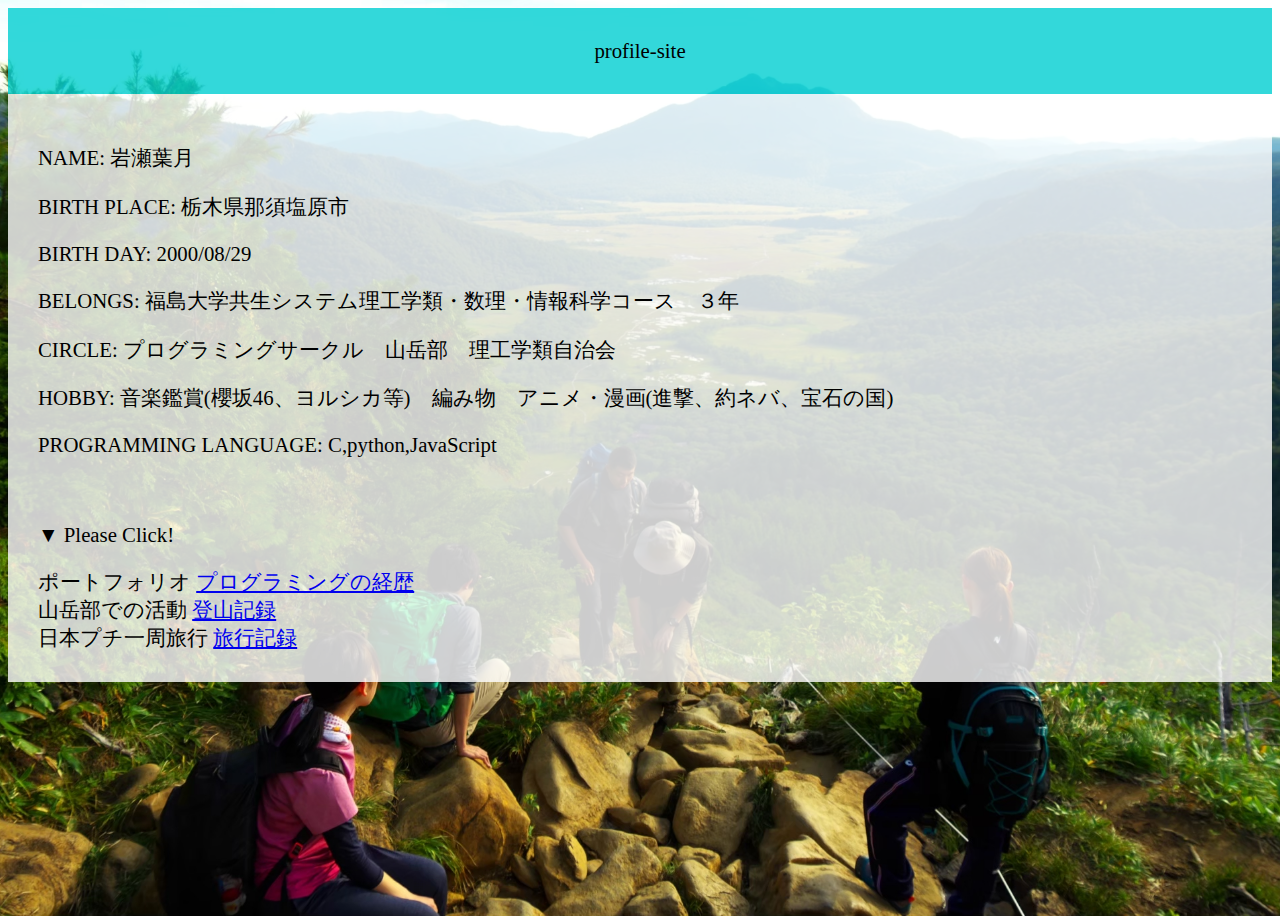
<file: index.html>
<!DOCTYPE html>

<html lang="ja">
    <head>
        <link rel="stylesheet" href="https://cdn.jsdelivr.net/npm/bootstrap@4.5.3/dist/css/bootstrap.min.css" integrity="sha384-TX8t27EcRE3e/ihU7zmQxVncDAy5uIKz4rEkgIXeMed4M0jlfIDPvg6uqKI2xXr2" crossorigin="anonymous">
        <script src="https://code.jquery.com/jquery-3.5.1.slim.min.js" integrity="sha384-DfXdz2htPH0lsSSs5nCTpuj/zy4C+OGpamoFVy38MVBnE+IbbVYUew+OrCXaRkfj" crossorigin="anonymous"></script>
<script src="https://cdn.jsdelivr.net/npm/bootstrap@4.5.3/dist/js/bootstrap.bundle.min.js" integrity="sha384-ho+j7jyWK8fNQe+A12Hb8AhRq26LrZ/JpcUGGOn+Y7RsweNrtN/tE3MoK7ZeZDyx" crossorigin="anonymous"></script>
        <link href="styles.css" rel="stylesheet">
        <title>My Webpage</title>
    </head>
    <body class="body">
        <div class="header">
            <p>profile-site</p>
        </div>
    <div class="main">
        <div class="container-fluid">
        <div class="row">
        <div class="col-lg-2" style="background-color:;"></div>
        <div class="col-lg-8">
            <div class="try">
            <div class="naibu">
            </div>
            <p>NAME: 岩瀬葉月</p>
            <p>BIRTH PLACE: 栃木県那須塩原市</p>
            <p>BIRTH DAY: 2000/08/29</p>
            <p>BELONGS: 福島大学共生システム理工学類・数理・情報科学コース　３年</p>
            <p>CIRCLE: プログラミングサークル　山岳部　理工学類自治会</p>
            <p>HOBBY: 音楽鑑賞(櫻坂46、ヨルシカ等)　編み物　アニメ・漫画(進撃、約ネバ、宝石の国)</p>
            <p>PROGRAMMING LANGUAGE: C,python,JavaScript</p>    
            </br>
            <p>▼ Please Click!</p>
            <div class="alert alert-danger" role="alert">
              ポートフォリオ <a href="first.html" class="alert-link">プログラミングの経歴</a>
            </div>
            <div class="alert alert-warning" role="alert">
              山岳部での活動 <a href="second.html" class="alert-link">登山記録</a> 
            </div>
            <div class="alert alert-info" role="alert">
              日本プチ一周旅行 <a href="third.html" class="alert-link">旅行記録</a> 
            </div>
            </div>
        </div>
        <div class="col-lg-2" style="background-color:;"></div>
        </div>
        </div>
    </div>
    </body>
</html>
</file>
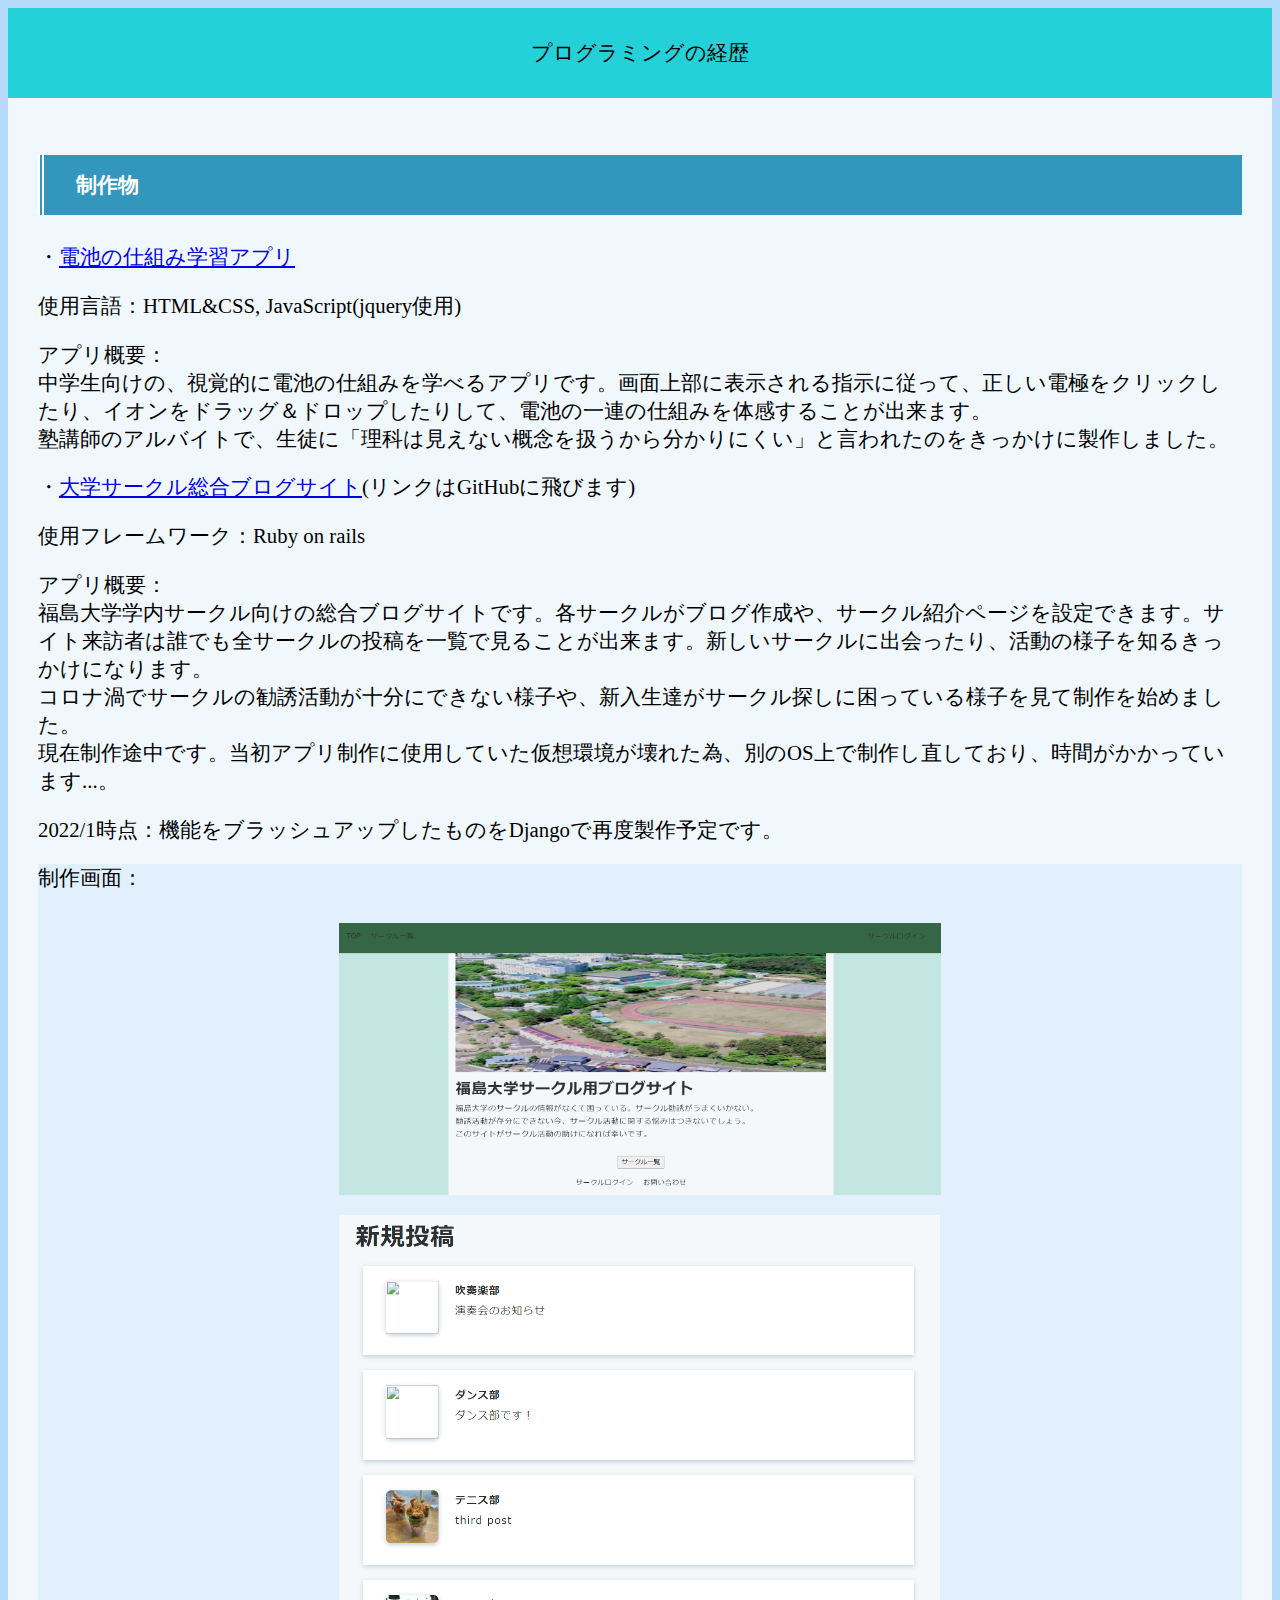
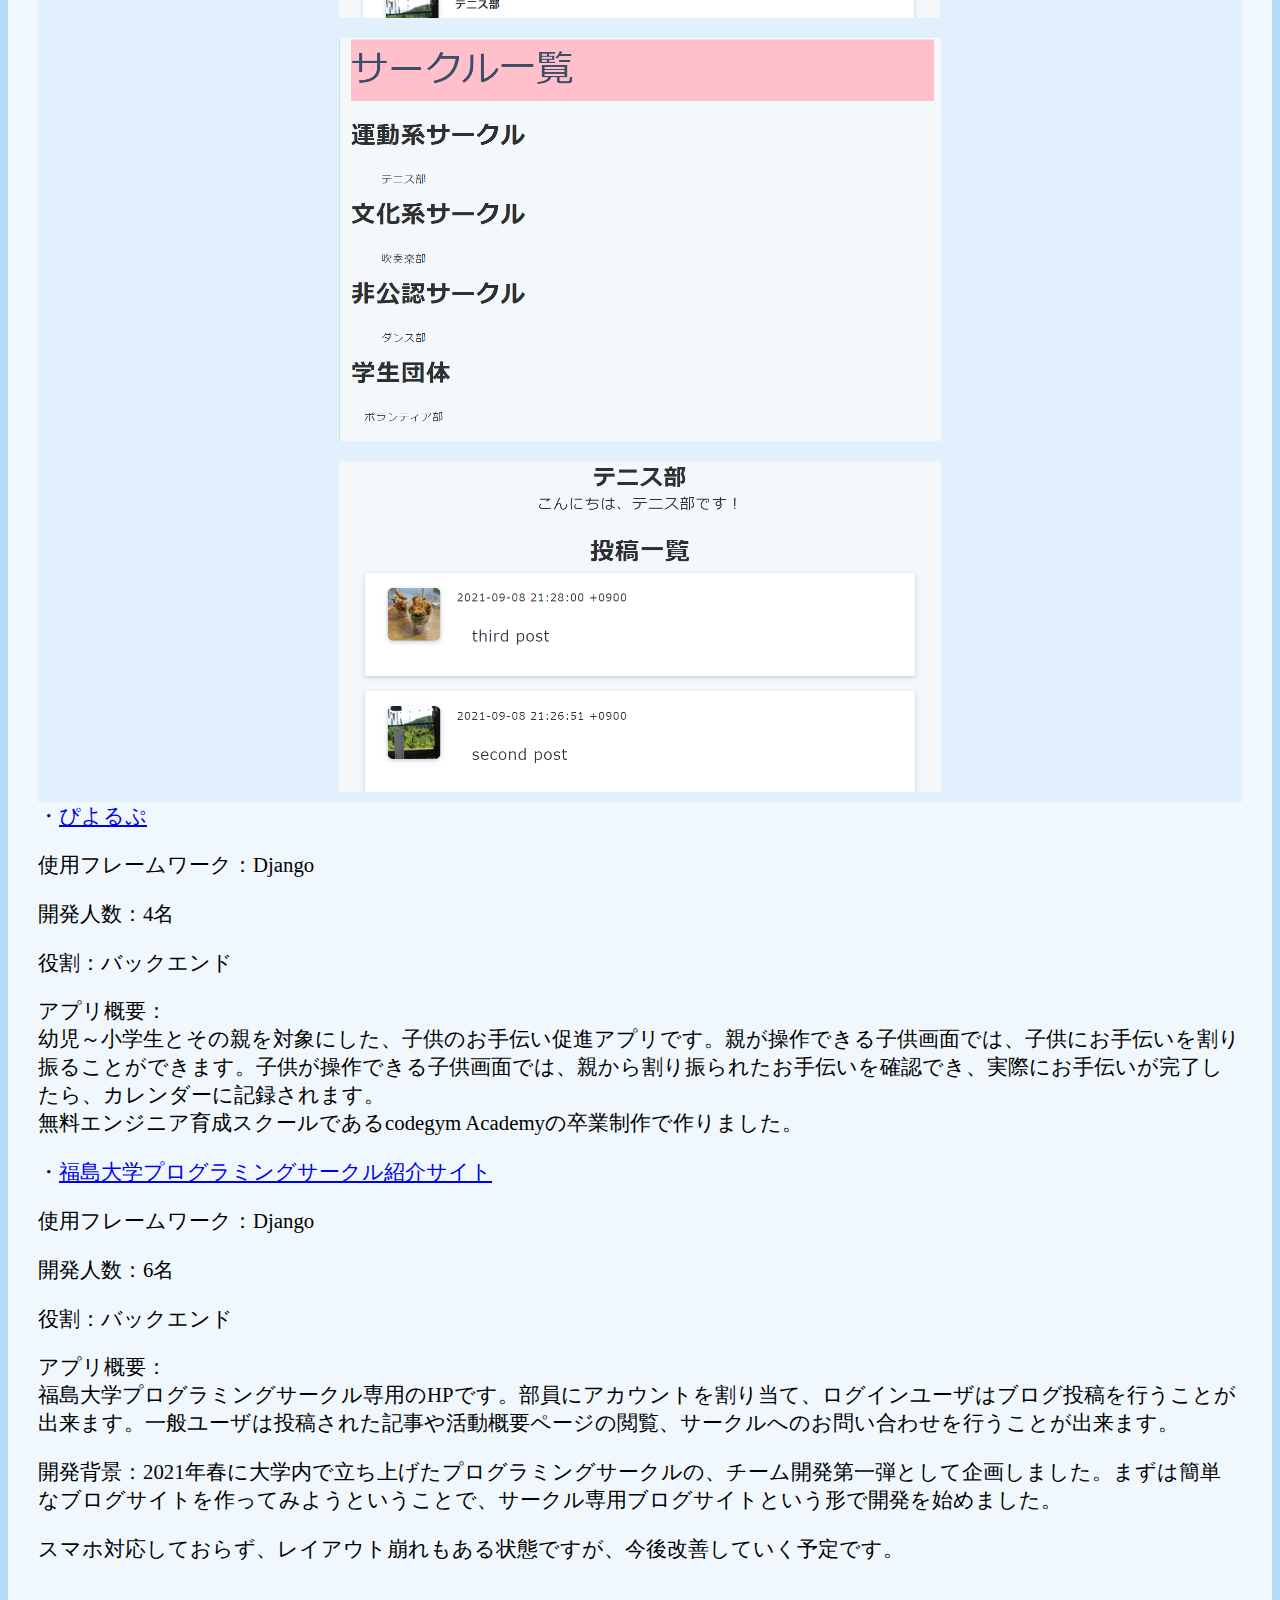
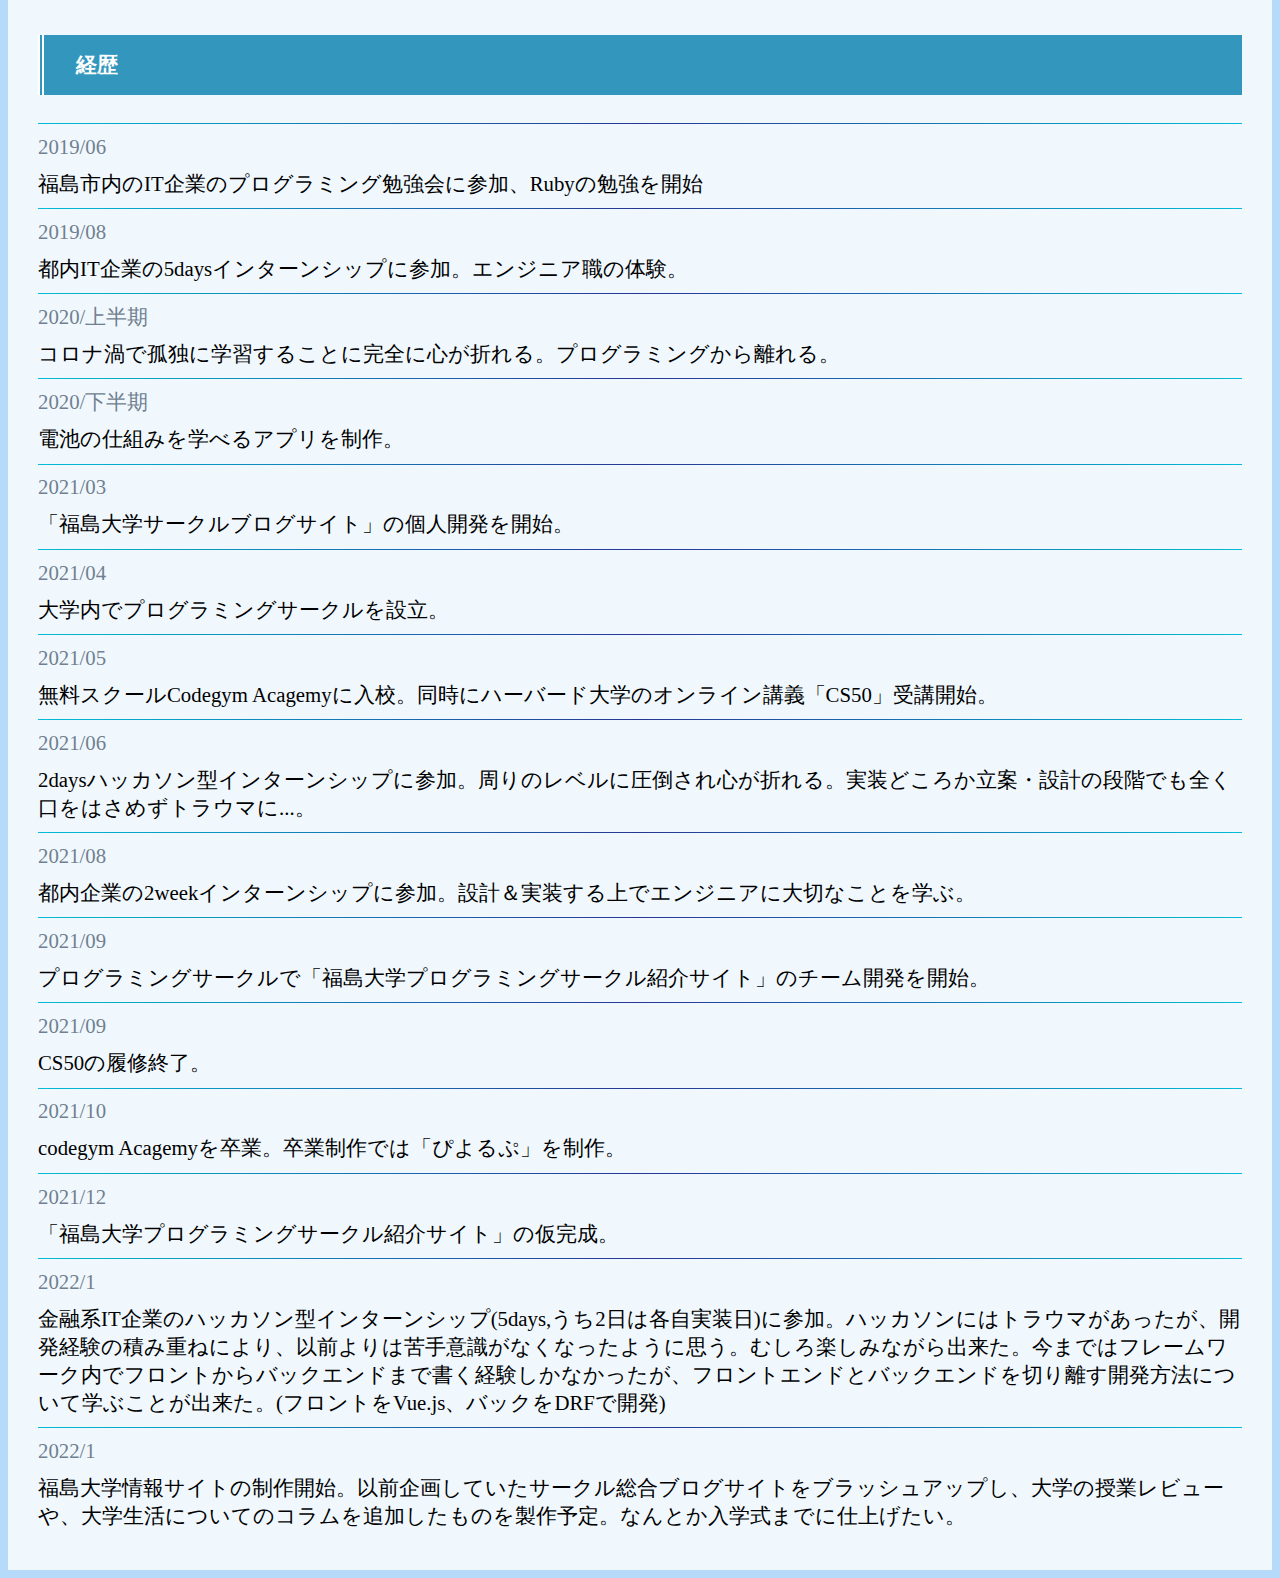
<file: first.html>
<!DOCTYPE html>

<html lang="ja">
    <head>
        <link rel="stylesheet" href="https://cdn.jsdelivr.net/npm/bootstrap@4.5.3/dist/css/bootstrap.min.css" integrity="sha384-TX8t27EcRE3e/ihU7zmQxVncDAy5uIKz4rEkgIXeMed4M0jlfIDPvg6uqKI2xXr2" crossorigin="anonymous">
        <script src="https://code.jquery.com/jquery-3.5.1.slim.min.js" integrity="sha384-DfXdz2htPH0lsSSs5nCTpuj/zy4C+OGpamoFVy38MVBnE+IbbVYUew+OrCXaRkfj" crossorigin="anonymous"></script>
<script src="https://cdn.jsdelivr.net/npm/bootstrap@4.5.3/dist/js/bootstrap.bundle.min.js" integrity="sha384-ho+j7jyWK8fNQe+A12Hb8AhRq26LrZ/JpcUGGOn+Y7RsweNrtN/tE3MoK7ZeZDyx" crossorigin="anonymous"></script>
        <link href="styles.css" rel="stylesheet">
        <title>My Webpage</title>
    </head>
    <body class="body2">
        <div class="header">
            <p>プログラミングの経歴</p>
        </div>
    <div class="main">
        <div class="container-fluid">
        <div class="row">
        <div class="col-lg-2" style="background-color:;"></div>
        <div class="col-lg-8">
            <div class="try">
            <div class="naibu">
                <div>
                    <h4 class="midashi">制作物</h4>
                    ・<a href="ion.html">電池の仕組み学習アプリ</a>
                    <p>使用言語：HTML&CSS, JavaScript(jquery使用)</p>
                    <p>アプリ概要：</br>中学生向けの、視覚的に電池の仕組みを学べるアプリです。画面上部に表示される指示に従って、正しい電極をクリックしたり、イオンをドラッグ＆ドロップしたりして、電池の一連の仕組みを体感することが出来ます。</br>塾講師のアルバイトで、生徒に「理科は見えない概念を扱うから分かりにくい」と言われたのをきっかけに製作しました。</p>
            
                    ・<a href="https://github.com/omochi8h/railsapp">大学サークル総合ブログサイト</a>(リンクはGitHubに飛びます)
                    <p>使用フレームワーク：Ruby on rails</p>
            <p>アプリ概要：</br>福島大学学内サークル向けの総合ブログサイトです。各サークルがブログ作成や、サークル紹介ページを設定できます。サイト来訪者は誰でも全サークルの投稿を一覧で見ることが出来ます。新しいサークルに出会ったり、活動の様子を知るきっかけになります。</br>コロナ渦でサークルの勧誘活動が十分にできない様子や、新入生達がサークル探しに困っている様子を見て制作を始めました。</br>現在制作途中です。当初アプリ制作に使用していた仮想環境が壊れた為、別のOS上で制作し直しており、時間がかかっています...。</p>  
            <p>2022/1時点：機能をブラッシュアップしたものをDjangoで再度製作予定です。</p>
        
                    <div class="imagebox">
                        <p>制作画面：</p>
                        <div class="img2"><image src="images/railsapp/top.png"></div>
                        <div class="img2"><image src="images/railsapp/history.png"></div> 
                        <div class="img2"><image src="images/railsapp/list.png"></div>
                        <div class="img2"><image src="images/railsapp/detail.png"></div>   
                    </div>
                            
                    ・<a href="https://piyolp.herokuapp.com/signup/">ぴよるぷ</a>
                    <p>使用フレームワーク：Django</p>
                    <p>開発人数：4名</p>
                    <p>役割：バックエンド</p>
                    <p>アプリ概要：</br>幼児～小学生とその親を対象にした、子供のお手伝い促進アプリです。親が操作できる子供画面では、子供にお手伝いを割り振ることができます。子供が操作できる子供画面では、親から割り振られたお手伝いを確認でき、実際にお手伝いが完了したら、カレンダーに記録されます。</br>無料エンジニア育成スクールであるcodegym Academyの卒業制作で作りました。</p>
                        
                    ・<a href="https://fukushimaprog.pythonanywhere.com/">福島大学プログラミングサークル紹介サイト</a>
                    <p>使用フレームワーク：Django</p>
                    <p>開発人数：6名</p>
                    <p>役割：バックエンド</p>
                    <p>アプリ概要：</br>福島大学プログラミングサークル専用のHPです。部員にアカウントを割り当て、ログインユーザはブログ投稿を行うことが出来ます。一般ユーザは投稿された記事や活動概要ページの閲覧、サークルへのお問い合わせを行うことが出来ます。</p>  
                    <p>開発背景：2021年春に大学内で立ち上げたプログラミングサークルの、チーム開発第一弾として企画しました。まずは簡単なブログサイトを作ってみようということで、サークル専用ブログサイトという形で開発を始めました。</p>
                    <p>スマホ対応しておらず、レイアウト崩れもある状態ですが、今後改善していく予定です。</p>
                            
                </div>
                </br>
                <h4 class="midashi">経歴</h4>
                <div class="info">
                    <hr class="cp_hr05" />
                    <p class="days">2019/06</p>
                    <p class="info-content" style="margin-bottom:0.5em;">福島市内のIT企業のプログラミング勉強会に参加、Rubyの勉強を開始</p>
                </div>
                <div class="info">
                    <hr class="cp_hr05" />
                    <p class="days">2019/08</p>
                    <p class="info-content" style="margin-bottom:0.5em;">都内IT企業の5daysインターンシップに参加。エンジニア職の体験。</p>
                </div>
                <div class="info">
                    <hr class="cp_hr05" />
                    <p class="days">2020/上半期</p>
                    <p class="info-content" style="margin-bottom:0.5em;">コロナ渦で孤独に学習することに完全に心が折れる。プログラミングから離れる。</p>
                </div>
                <div class="info">
                    <hr class="cp_hr05" />
                    <p class="days">2020/下半期</p>
                    <p class="info-content" style="margin-bottom:0.5em;">電池の仕組みを学べるアプリを制作。</p>
                </div>
                <div class="info">
                    <hr class="cp_hr05" />
                    <p class="days">2021/03</p>
                    <p class="info-content" style="margin-bottom:0.5em;">「福島大学サークルブログサイト」の個人開発を開始。</p>
                </div>
                <div class="info">
                    <hr class="cp_hr05" />
                    <p class="days">2021/04</p>
                    <p class="info-content" style="margin-bottom:0.5em;">大学内でプログラミングサークルを設立。</p>
                </div>
                <div class="info">
                    <hr class="cp_hr05" />
                    <p class="days">2021/05</p>
                    <p class="info-content" style="margin-bottom:0.5em;">無料スクールCodegym Acagemyに入校。同時にハーバード大学のオンライン講義「CS50」受講開始。</p>
                </div>
                <div class="info">
                    <hr class="cp_hr05" />
                    <p class="days">2021/06</p>
                    <p class="info-content" style="margin-bottom:0.5em;">2daysハッカソン型インターンシップに参加。周りのレベルに圧倒され心が折れる。実装どころか立案・設計の段階でも全く口をはさめずトラウマに...。</p>
                </div>
                <div class="info">
                    <hr class="cp_hr05" />
                    <p class="days">2021/08</p>
                    <p class="info-content" style="margin-bottom:0.5em;">都内企業の2weekインターンシップに参加。設計＆実装する上でエンジニアに大切なことを学ぶ。</p>
                </div>
                <div class="info">
                    <hr class="cp_hr05" />
                    <p class="days">2021/09</p>
                    <p class="info-content" style="margin-bottom:0.5em;">プログラミングサークルで「福島大学プログラミングサークル紹介サイト」のチーム開発を開始。</p>
                </div>
                <div class="info">
                    <hr class="cp_hr05" />
                    <p class="days">2021/09</p>
                    <p class="info-content" style="margin-bottom:0.5em;">CS50の履修終了。</p>
                </div>
                <div class="info">
                    <hr class="cp_hr05" />
                    <p class="days">2021/10</p>
                    <p class="info-content" style="margin-bottom:0.5em;">codegym Acagemyを卒業。卒業制作では「ぴよるぷ」を制作。</p>
                </div>
                <div class="info">
                    <hr class="cp_hr05" />
                    <p class="days">2021/12</p>
                    <p class="info-content" style="margin-bottom:0.5em;">「福島大学プログラミングサークル紹介サイト」の仮完成。</p>
                </div>
                <div class="info">
                    <hr class="cp_hr05" />
                    <p class="days">2022/1</p>
                    <p class="info-content" style="margin-bottom:0.5em;">金融系IT企業のハッカソン型インターンシップ(5days,うち2日は各自実装日)に参加。ハッカソンにはトラウマがあったが、開発経験の積み重ねにより、以前よりは苦手意識がなくなったように思う。むしろ楽しみながら出来た。今まではフレームワーク内でフロントからバックエンドまで書く経験しかなかったが、フロントエンドとバックエンドを切り離す開発方法について学ぶことが出来た。(フロントをVue.js、バックをDRFで開発)</p>
                </div>
                <div class="info">
                    <hr class="cp_hr05" />
                    <p class="days">2022/1</p>
                    <p class="info-content" style="margin-bottom:0.5em;">福島大学情報サイトの制作開始。以前企画していたサークル総合ブログサイトをブラッシュアップし、大学の授業レビューや、大学生活についてのコラムを追加したものを製作予定。なんとか入学式までに仕上げたい。</p>
                </div>

            </div>
            </div>
        </div>
        <div class="col-lg-2" style="background-color:;"></div>
        </div>
        </div>
    </div>
    </body>
</html>
</file>
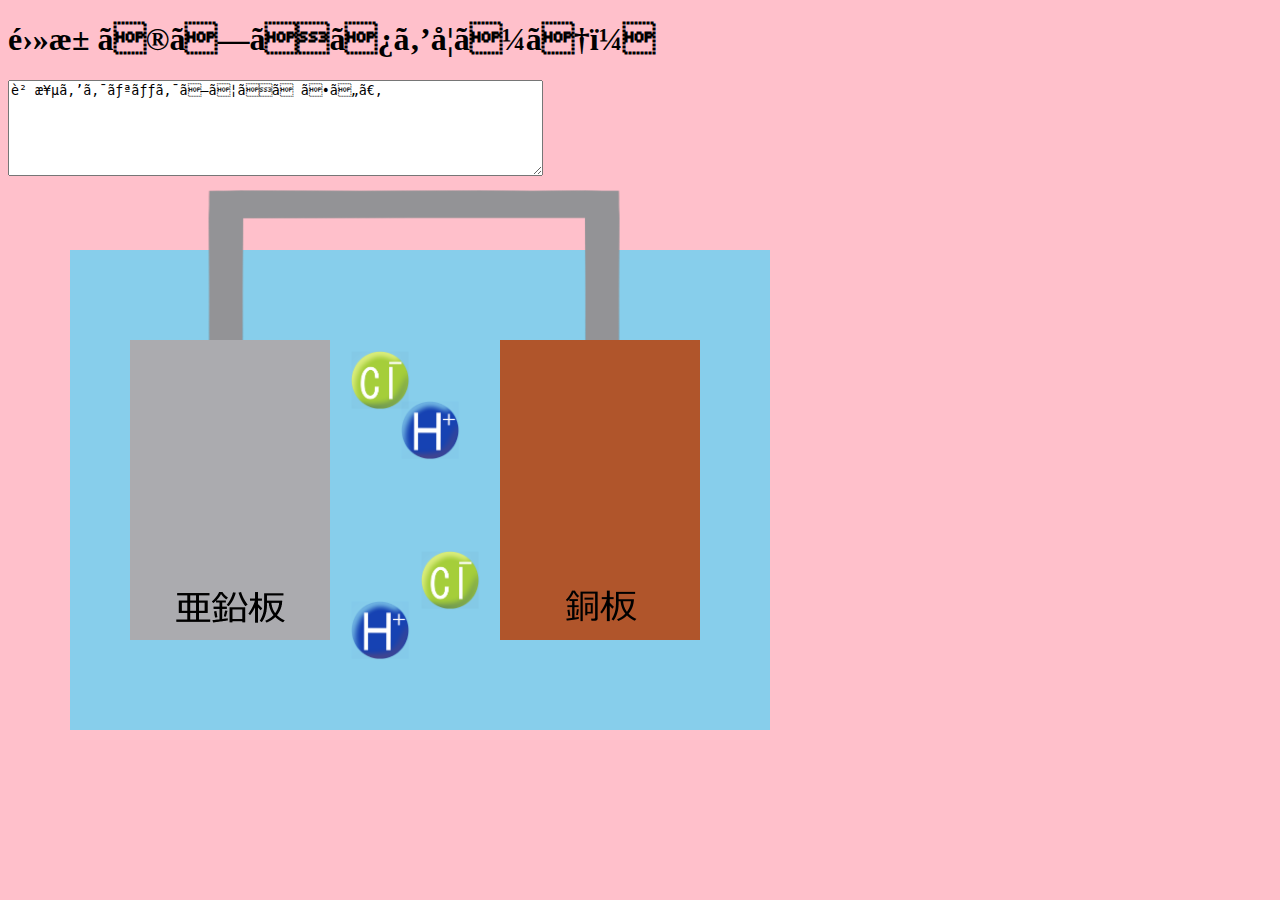
<file: ion.html>
<!DOCTYPE HTML>
<html>
    <head>
        <mata charset=utf-8 />
        <title>電池のしくみ</title>

		<link href="css/jquery-ui.css" rel="stylesheet">
		<script type="text/javascript" language="javascript" src="js/jquery.min.js"></script>
		<script type="text/javascript" language="javascript" src="js/jquery-ui.min.js"></script>
		<script type="text/javascript" language="javascript" src="js/jQueryRotate.min.js"></script>
        <script type="text/javascript" language="javascript" src="js/anime.min.js"></script>
        <script type="text/javascript" language="javascript" src="js/anime.js"></script>
        <script type="text/javascript" language="javascript" src="js/anime.es.js"></script>

        <style type="text/css">
            body{background-color: pink}

            h1.title1{position:absolute; top:10px;}

            div.soln {position:absolute; background-color: skyblue; margin: 50px; width: 700px; height: 480px; left: 20px; top:200px; z-index: 1;}

            #change{position:absolute; left:560px; top:95px; display:none}

            #Cuelec {position:absolute; background-color: salmon; margin: 100px; width: 200px; height: 300px; left: 400px; top:240px; z-index: 3;}

            #Znelec{position:absolute;  margin: 100px; width: 200px; height: 300px; left: 30px; top:240px; z-index: 3; }
            #Zn2{position:absolute;  margin: 100px; width: 200px; height: 300px; left: 30px; top:240px; z-index: 3; display: none;}
            #dousen{ width: 770px;  height: 400px;  position: absolute;  top: 140px;  left:120px; z-index:2
            }

            #ClIon1{ width: 60px;  height: 60px;  position: absolute;  top: 350px;  left:350px; z-index:4;}
            #ClIon2{ width: 60px;  height: 60px;  position: absolute;  top: 550px;  left:420px; z-index:4;}

            #electron1{ width: 60px;  height: 60px;  position: absolute;  top: 400px;  left:150px; z-index:4; display: none; }

            #electron2{ width: 60px;  height: 60px;  position: absolute;  top: 400px;  left:250px; z-index:4; display: none;}


            #ZnIon  { width: 80px;  height: 80px;  position: absolute;  top: 460px;  left:330px; z-index:4; display: none;}

            #HIon1  { width: 60px;  height: 60px;  position: absolute;  top: 400px;  left:400px; z-index:4; display="block";}
            #HIon2  { width: 60px;  height: 60px;  position: absolute;  top: 600px;  left:350px; z-index:4; display="block";}
            #Hmole  { width: 120px;  height: 70px;  position: absolute;  top: 340px;  left:540px; z-index:4; display:none;}

        </style>

        <script>
//            document.write("<input type='text' id='mondai' size='80' width='200' height='50' font-size='5.0em' value="+textmemo(0)+"></input>");
//            document.write(" <form name='form'> <textarea type='text' name='mondai' value='1' rows='8' cols='80'>"+textmemo(0)+"</textarea></form>");
            var text1 = ["負極をクリックしてください。",
                       "電子がありますね。クリックしてみましょう。",
                       "負極から正極に電子が移動しました。\n次は正極での反応について考えてみましょう。\n正極で電子とくっつくのは何イオン？ドラッグしてみよう",
                    "水素イオンと電子がくっついて水素原子になりました。\n次はボタンをクリックしてみてね。",
                    "水素イオン２個から水素分子ができました！\n次はこの水素分子をクリックしてみよう。",
                    "正極で発生した水素分子が空気中に出ていきました。\nこれが電池の一連の流れです。\nここまでお疲れ様！"
                    ];
            function textmemo(number){
                return text1[number];
            }
            function init(){
                document.form.mondai.value=textmemo(0);
            }


            var OKfanc = function(){
                 alert("正解です。");
                 document.getElementById("Znelec").style.display="none";
                 document.getElementById("Zn2").style.display="block";
                document.getElementById("electron1").style.display="block";
                 document.getElementById("electron2").style.display="block";
                 document.getElementById("ZnIon").style.display="block";
//                document.getElementById("mondai").value=textmemo(1);
                document.form.mondai.value=textmemo(1);
             }
            var NGfanc = function(){
                 alert("不正解です。");
             }

            var num = 0;
            var elecfunc1 = function(){
                var electron1 = document.getElementById('electron1');
                electron1.addEventListener('click',function(){
                    anime({
                        targets: electron1,
                        duration:5000,
                        delay:10,
                        translateX:[
                            0,50,50,420,420,390
                        ],
                        translateY: [
                            0,-60,-220,-220,-110,-60
                        ]
                    })
                num = num +1;
                if(num>1){
//            document.getElementById("mondai").value=textmemo(2);
            document.form.mondai.value=textmemo(2);
            }
                })

            }

            var elecfunc2 = function(){
                var electron2 = document.getElementById('electron2');
                electron2.addEventListener('click',function(){
                    anime({
                        targets: electron2,
                        duration:5000,
                        delay:1,
                        translateX:[
                            0,-50,-50,320,320,350
                        ],
                        translateY: [
                            0,-60,-220,-220,-100,-60
                        ]
                    })
                num = num+1;
                if(num>1){
    //            document.getElementById("mondai").value=textmemo(2);
                    document.form.mondai.value=textmemo(2);
                }
                })


            }

            var hydrocount =0;
            $(function(){
                $(".HIon").draggable({
                });
                $(".ClIon").draggable({
                });
                $(".elec").droppable({
                    accept: ".HIon",

                    drop:function(event,ui){
                        var obj_id = ui.draggable.attr("id");
                        var elec_id = $(this).attr("id");
                        $(this).hide();
                        alert("電子と水素イオンが重なりました"+obj_id
                              +elec_id
                             );
                        document.getElementById(obj_id).src='images/ion/hydrogen.png';
                        hydrocount = hydrocount+1;
                        if(hydrocount>=2){
                        document.form.mondai.value=textmemo(3);
                            document.getElementById("change").style.display="block";
                        }


                        //                    var obj=document.activeElement;
//                    alert(obj.id);
//                        document.getElementById("electron1").style.display="none";
//                        document.getElementById("electron2").style.display="none";

//                        document.getElementById(elec_id).style.display="none";
//                        document.getElementById("id").style.display="none";
//                        document.getElementById("#HIon2").style.display="none";

                    }
                });
            });

            var changemolecule = function(){
                document.getElementById("HIon1").style.display="none";
                document.getElementById("HIon2").style.display="none";
                document.getElementById("Hmole").style.display="block";
                document.form.mondai.value=textmemo(4);
            }

            var clickmolecule = function(){
                document.form.mondai.value=textmemo(5);
                var Hmole = document.getElementById('Hmole');
                Hmole.addEventListener('click',function(){
                    anime({
                        targets: Hmole,
                        duration:5000,
                        delay:10,
                        translateX:[
                            0,60
                        ],
                        translateY: [
                            0,-220
                        ]
                    })

                })


            }

        </script>
<!--        </div>-->

    </head>
    <body onload="init();">

        <h1 id="title1" >電池のしくみを学ぼう！</h1>
    <form name='form'>
        <textarea type='text' id='mondai' name='mondai' value='1' rows='6' cols='64'></textarea>
    </form>
        <button type="button" id="change" onclick="changemolecule()">水素分子にチェンジ</button>

<!--        <div id="try" class="try">-->

        <div id="soln" class="soln"></div>

        <image id="Cuelec"	class="Cuelec" src="images/ion/Cuelec.png"
               onclick="NGfanc()"/>
        <image id="Znelec"	class="Znelec" src="images/ion/Znelec.png"
               onclick="OKfanc()"/>
        <image id="Zn2"	class="Zn2" src="images/ion/Znelec_2.png"/>

        <image id="electron1"	class="elec" src="images/ion/electron.png"
               onclick="elecfunc1()"/>
        <image id="electron2"	class="elec" src="images/ion/electron.png"
               onclick="elecfunc2()"/>
        <image id="ZnIon"	src="images/ion/znIon.png"
               onclick=""/>
        <image id="HIon1"	class="HIon" src="images/ion/hydroIon.png"
               onclick=""/>
        <image id="HIon2"	class="HIon" src="images/ion/hydroIon.png"
               onclick=""/>
        <image id="Hmole"	class="Hmole" src="images/ion/hydro_molecule.png"
               onclick="clickmolecule()" />
        <image id="dousen"	class="dousen" src="images/ion/dousen.png">
        <image id="ClIon1"	class="ClIon" src="images/ion/cl.png"
               onclick=""/>
        <image id="ClIon2"	class="ClIon" src="images/ion/cl.png"
               onclick=""/>

<!--        </div>-->

    </body>
</html>
</file>
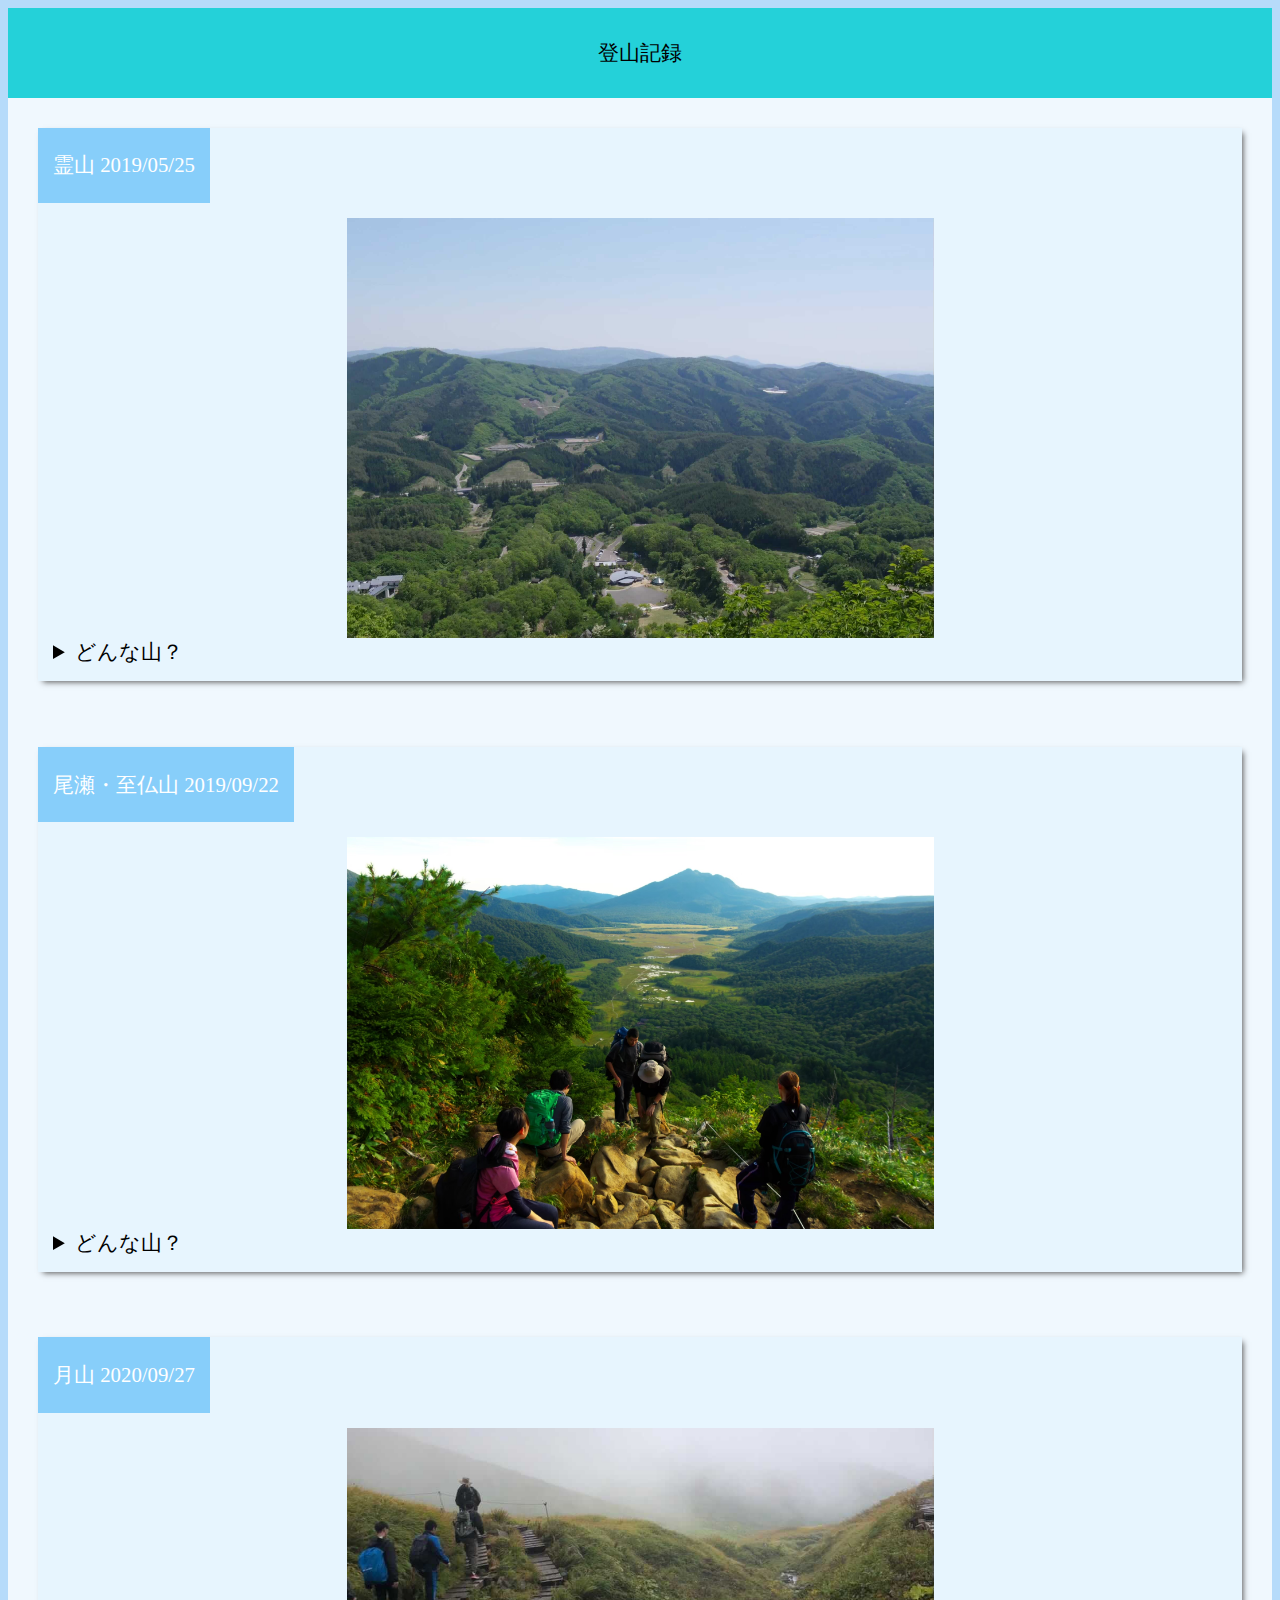
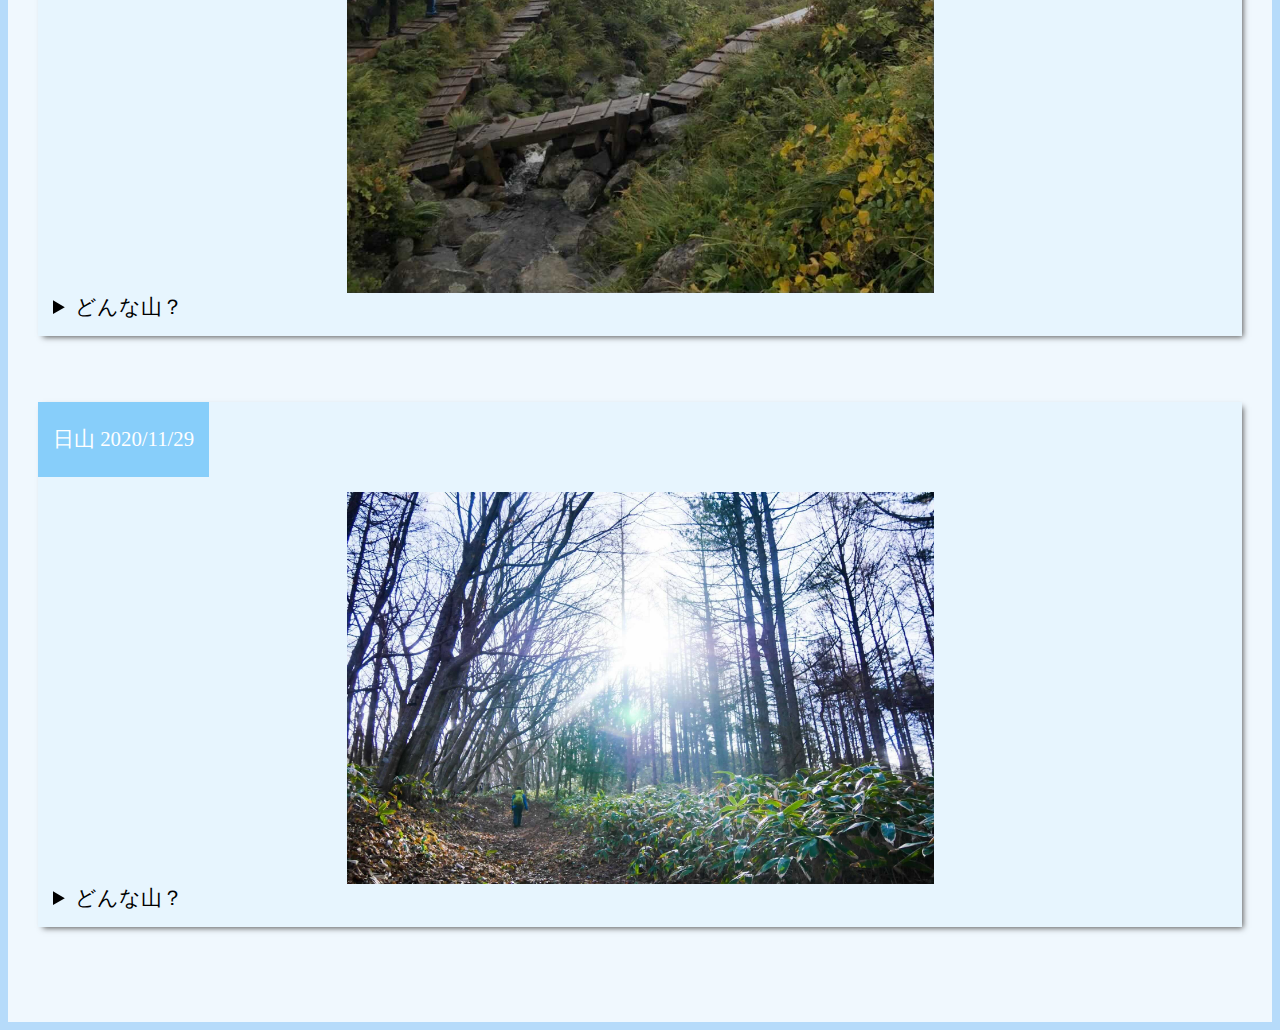
<file: second.html>
<!DOCTYPE html>

<html lang="ja">
    <head>
        <link rel="stylesheet" href="https://cdn.jsdelivr.net/npm/bootstrap@4.5.3/dist/css/bootstrap.min.css" integrity="sha384-TX8t27EcRE3e/ihU7zmQxVncDAy5uIKz4rEkgIXeMed4M0jlfIDPvg6uqKI2xXr2" crossorigin="anonymous">
        <script src="https://code.jquery.com/jquery-3.5.1.slim.min.js" integrity="sha384-DfXdz2htPH0lsSSs5nCTpuj/zy4C+OGpamoFVy38MVBnE+IbbVYUew+OrCXaRkfj" crossorigin="anonymous"></script>
<script src="https://cdn.jsdelivr.net/npm/bootstrap@4.5.3/dist/js/bootstrap.bundle.min.js" integrity="sha384-ho+j7jyWK8fNQe+A12Hb8AhRq26LrZ/JpcUGGOn+Y7RsweNrtN/tE3MoK7ZeZDyx" crossorigin="anonymous"></script>
        <link href="styles.css" rel="stylesheet">
        <title>My Webpage</title>
    </head>
    <body class="body2">
        <div class="header">
            <p>登山記録</p>
        </div>
    <div class="main">
        <div class="container-fluid">
        <div class="row">
        <div class="col-lg-2" style="background-color:;"></div>
        <div class="col-lg-8">
            <div class="try">
            <div class="naibu">

                <div class="l-border">
                <div class="rankitem__ranklabel__2 i-amphtml-element l-p-r l-p-l" style="display: inline-block; background: #87cefa; color: #ffffff; padding: 3px 15px 3px 15px;">
                    <p>霊山 2019/05/25</p>
                </div>
                <div class="l-p-t l-p-r l-p-b l-p-l" style="padding: 15px;">
                    <div class="img1"><image src="images/yama/霊山.jpg"></div>
                    <p style="margin: 0;"></p>
                    <details>
                      <summary>どんな山？</summary>
                      <p>標高825mと、比較的低めの山。途中ロープで上にあがったり、岩でごつごつした箇所があったりするが、標高が低いので程よく楽しめる。</p>
                    </details>
                </div>
                </div>
                <p>&nbsp;</p>

                <div class="l-border">
                <div class="rankitem__ranklabel__2 i-amphtml-element l-p-r l-p-l" style="display: inline-block; background: #87cefa; color: #ffffff; padding: 3px 15px 3px 15px;">
                    <p>尾瀬・至仏山 2019/09/22</p>
                </div>
                <div class="l-p-t l-p-r l-p-b l-p-l" style="padding: 15px;">
                    <div class="img1"><image src="至仏山集合.jpg"></div>
                    <details>
                      <summary>どんな山？</summary>
                      <p>標高2228.1m。ずっと景色がきれい。疲れたら後ろを振り返ると、緑と空の青のコントラストが楽しめる。
                      標高が高いため、朝早くに出発しないと下山時間が遅くなってしまい危険。</p>
                    </details>
                </div>
                </div>
                <p>&nbsp;</p>

                <div class="l-border">
                <div class="rankitem__ranklabel__2 i-amphtml-element l-p-r l-p-l" style="display: inline-block; background: #87cefa; color: #ffffff; padding: 3px 15px 3px 15px;">
                    <p>月山 2020/09/27</p>
                </div>
                <div class="l-p-t l-p-r l-p-b l-p-l" style="padding: 15px;">
                    <div class="img1"><image src="images/yama/月山.jpg"></div>
                    <details>
                      <summary>どんな山？</summary>
                      <p>標高1982mの山形県の山。頂上に神社と小屋があり、少し怖い感じがある。
                      自分が行ったときは雨だったため、辛い記憶しかない。</p>
                    </details>
                </div>
                </div>
                <p>&nbsp;</p>

                <div class="l-border">
                <div class="rankitem__ranklabel__2 i-amphtml-element l-p-r l-p-l" style="display: inline-block; background: #87cefa; color: #ffffff; padding: 3px 15px 3px 15px;">
                    <p>日山 2020/11/29</p>
                </div>
                <div class="l-p-t l-p-r l-p-b l-p-l" style="padding: 15px;">
                    <div class="img1"><image src="images/yama/日山.jpg"></div>
                    <details>
                      <summary>どんな山？</summary>
                      <p>標高1054m。ロープウェイで途中まで行けるので、かなり楽に登れる。
                      低めの山なので頂上もそこまで感動はないが、福島や、栃木の方まで一望できるのは面白い。</p>
                    </details>
                </div>
                </div>
                <p>&nbsp;</p>


            </div>
            </div>
        </div>
        <div class="col-lg-2" style="background-color:;"></div>
        </div>
        </div>
    </div>
    </body>
</html>
</file>
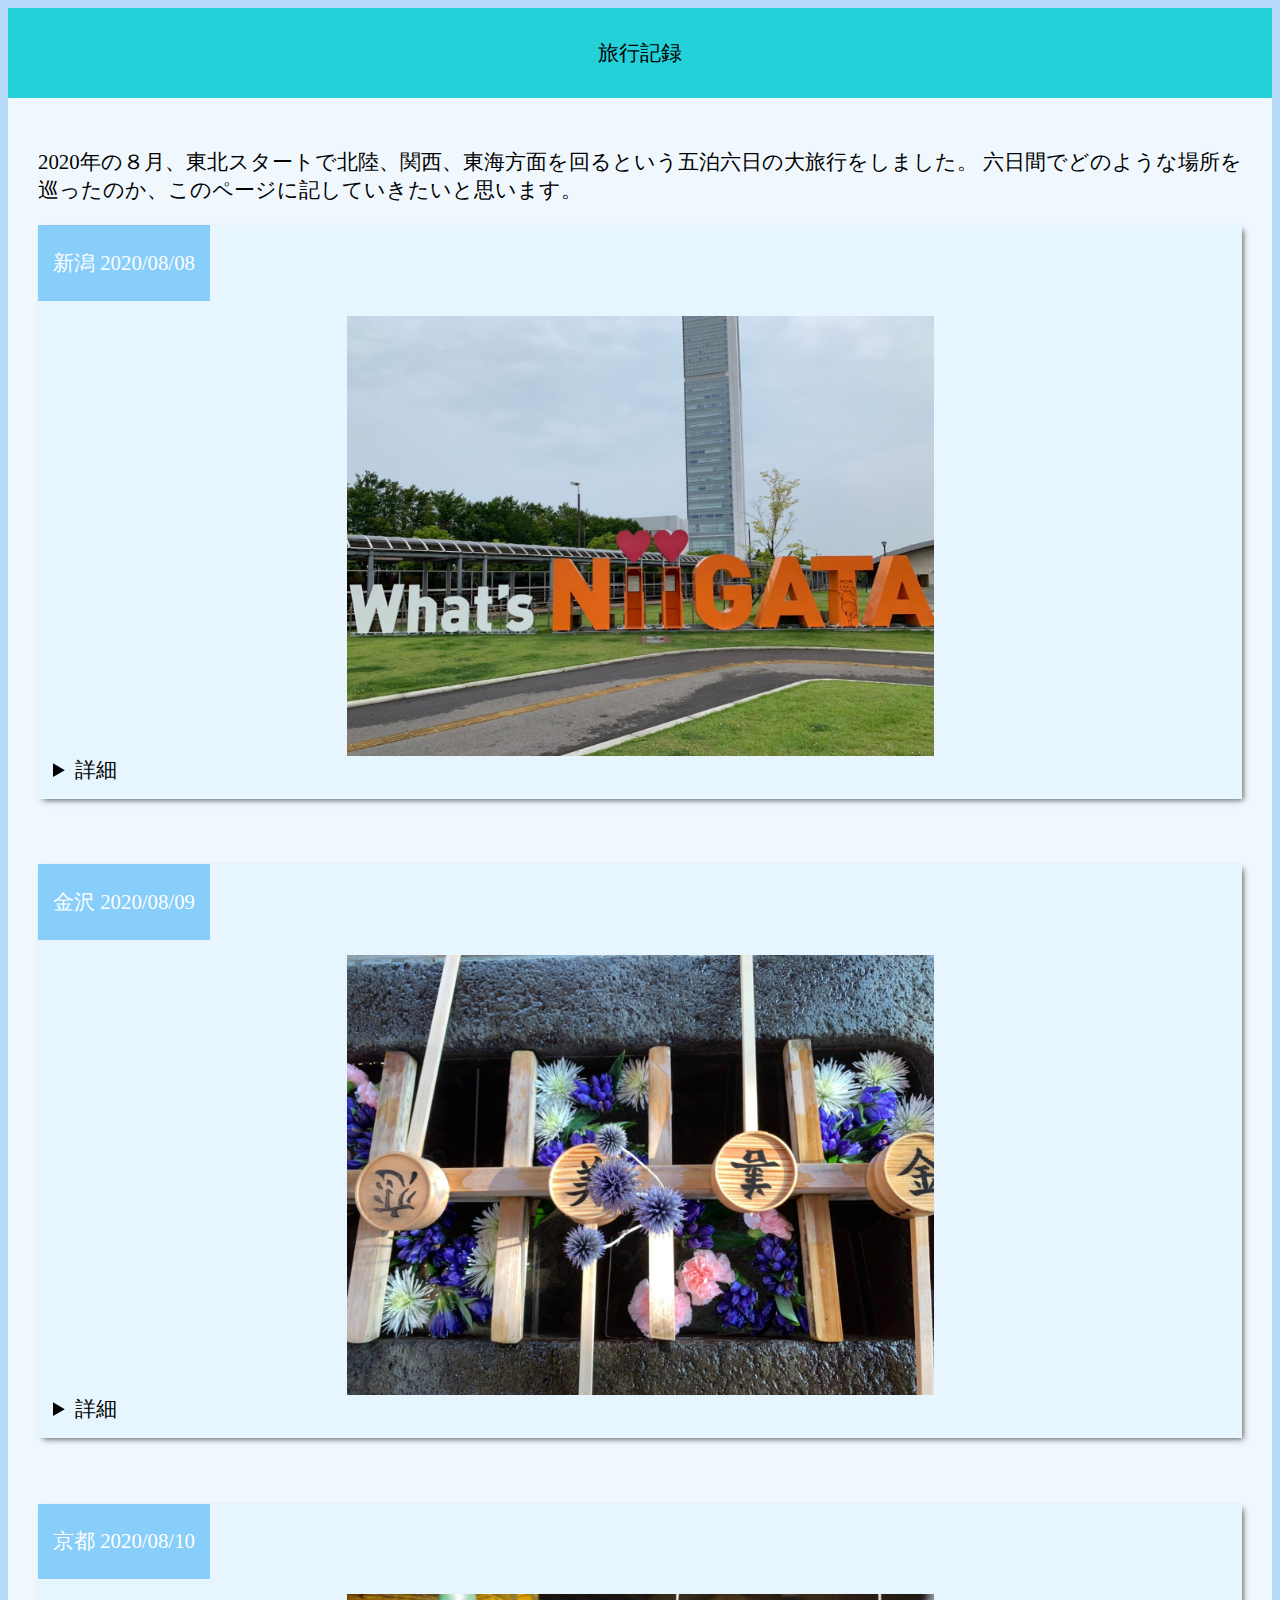
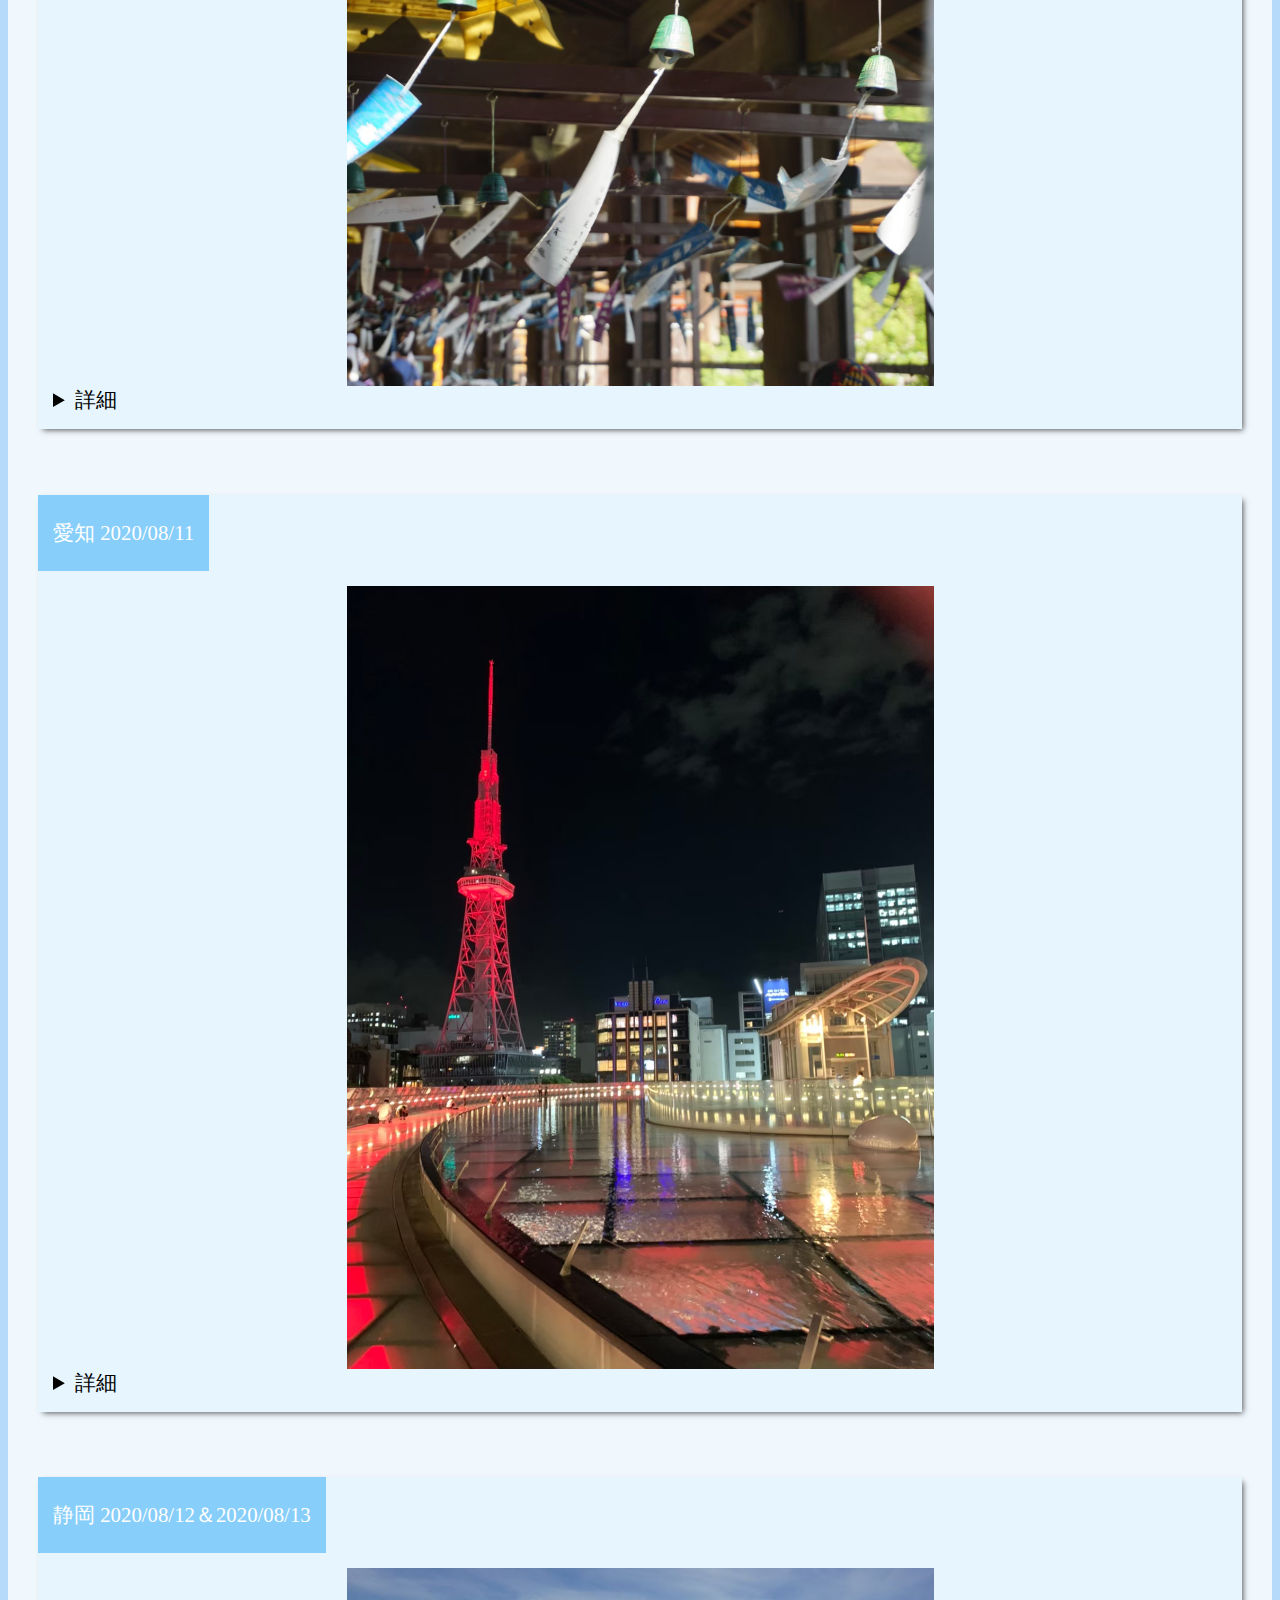
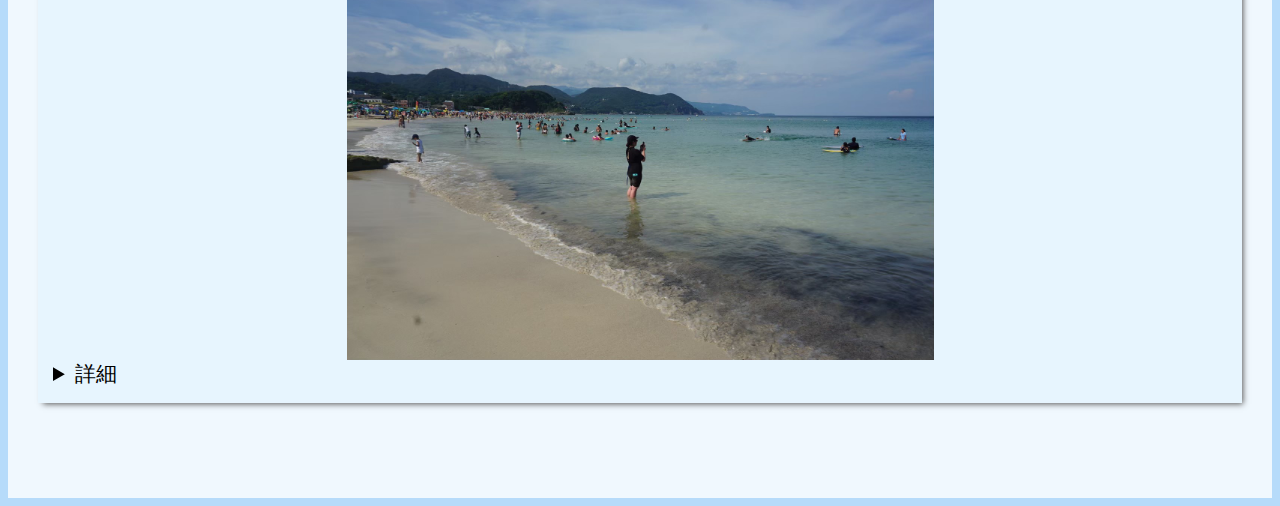
<file: third.html>
<!DOCTYPE html>

<html lang="ja">
    <head>
        <link rel="stylesheet" href="https://cdn.jsdelivr.net/npm/bootstrap@4.5.3/dist/css/bootstrap.min.css" integrity="sha384-TX8t27EcRE3e/ihU7zmQxVncDAy5uIKz4rEkgIXeMed4M0jlfIDPvg6uqKI2xXr2" crossorigin="anonymous">
        <script src="https://code.jquery.com/jquery-3.5.1.slim.min.js" integrity="sha384-DfXdz2htPH0lsSSs5nCTpuj/zy4C+OGpamoFVy38MVBnE+IbbVYUew+OrCXaRkfj" crossorigin="anonymous"></script>
<script src="https://cdn.jsdelivr.net/npm/bootstrap@4.5.3/dist/js/bootstrap.bundle.min.js" integrity="sha384-ho+j7jyWK8fNQe+A12Hb8AhRq26LrZ/JpcUGGOn+Y7RsweNrtN/tE3MoK7ZeZDyx" crossorigin="anonymous"></script>
        <link href="styles.css" rel="stylesheet">
        <title>My Webpage</title>
    </head>
    <body class="body2">
        <div class="header">
            <p>旅行記録</p>
        </div>
    <div class="main">
        <div class="container-fluid">
        <div class="row">
        <div class="col-lg-2" style="background-color:;"></div>
        <div class="col-lg-8">
            <div class="try">
            <div class="naibu">
                <p>2020年の８月、東北スタートで北陸、関西、東海方面を回るという五泊六日の大旅行をしました。
                六日間でどのような場所を巡ったのか、このページに記していきたいと思います。</p>
                <!--<div class="otameshi">-->
                <!--<a href="" class="btn btn-malformation btn-malformation--pastel">PUSH！</a>-->
                <!--</div>-->
               <div class="l-border">
                <div class="rankitem__ranklabel__2 i-amphtml-element l-p-r l-p-l" style="display: inline-block; background: #87cefa; color: #ffffff; padding: 3px 15px 3px 15px;">
                    <p>新潟 2020/08/08</p>
                </div>
                <div class="l-p-t l-p-r l-p-b l-p-l" style="padding: 15px;">
                    <div class="img1"><image src="images/travel/新潟.jpg"></div>
                    <p style="margin: 0;"></p>
                    <details>
                      <summary>詳細</summary>
                      <p>信濃川ウォーターシャトルで、かもめに囲まれながらのクルージングを楽しんだ。朱雀メッセという巨大ビルの上階には展望台があり、新潟の景色を一望できた。一日目なので、軽く観光してホテルでゆっくりした。</p>
                    </details>
                </div>
                </div>
                <p>&nbsp;</p>

                <div class="l-border">
                <div class="rankitem__ranklabel__2 i-amphtml-element l-p-r l-p-l" style="display: inline-block; background: #87cefa; color: #ffffff; padding: 3px 15px 3px 15px;">
                    <p>金沢 2020/08/09</p>
                </div>
                <div class="l-p-t l-p-r l-p-b l-p-l" style="padding: 15px;">
                    <div class="img1"><image src="images/travel/石川.jpg"></div>
                    <details>
                      <summary>詳細</summary>
                      <p>金沢駅全体がとてもおしゃれな空間。金沢21世紀美術館に入った。</br>ひがし茶屋街は和風な通りで回りがいがある。着物レンタルが出来るようで、着物を着た人たちも歩いていた。</p>
                    </details>
                </div>
                </div>
                <p>&nbsp;</p>

                <div class="l-border">
                <div class="rankitem__ranklabel__2 i-amphtml-element l-p-r l-p-l" style="display: inline-block; background: #87cefa; color: #ffffff; padding: 3px 15px 3px 15px;">
                    <p>京都 2020/08/10</p>
                </div>
                <div class="l-p-t l-p-r l-p-b l-p-l" style="padding: 15px;">
                    <div class="img1"><image src="images/travel/京都.jpg"></div>
                    <details>
                      <summary>詳細</summary>
                      <p>清水寺は工事していたけど、風鈴が吊るされている通りが趣がある。夜の鴨川に灯が反射していてきれいだった。
                        色々行きたいところはあったが、やはり時間が足りなかった。
                          余談だが、最も綺麗かつ安いホテルを取れたのは京都だった。観光名所なだけある。</p>
                    </details>
                </div>
                </div>
                <p>&nbsp;</p>

                <div class="l-border">
                <div class="rankitem__ranklabel__2 i-amphtml-element l-p-r l-p-l" style="display: inline-block; background: #87cefa; color: #ffffff; padding: 3px 15px 3px 15px;">
                    <p>愛知 2020/08/11</p>
                </div>
                <div class="l-p-t l-p-r l-p-b l-p-l" style="padding: 15px;">
                    <div class="img1"><image src="images/travel/愛知.jpg"></div>
                    <details>
                      <summary>詳細</summary>
                      <p>写真は愛知のシンボル的な駅、栄駅のものである。潜水艦をモチーフにした形の駅になっていておしゃれ。</br>大須賀商店街は魅力的なご飯物が多く、なかなか先に進めなかった。結局テレビでも紹介されたことがあるという唐揚げだけ食べた。</p>
                    </details>
                </div>
                </div>
                <p>&nbsp;</p>

                <div class="l-border">
                <div class="rankitem__ranklabel__2 i-amphtml-element l-p-r l-p-l" style="display: inline-block; background: #87cefa; color: #ffffff; padding: 3px 15px 3px 15px;">
                    <p>静岡 2020/08/12＆2020/08/13</p>
                </div>
                <div class="l-p-t l-p-r l-p-b l-p-l" style="padding: 15px;">
                    <div class="img1"><image src="images/travel/静岡.jpg"></div>
                    <details>
                      <summary>詳細</summary>
                      <p>海や海鮮好きな自分としては一番楽しい日だった。(海なし栃木出身民は海に憧れるものである)</br>
                        清水駅漁港でお昼ご飯に海鮮丼を食べた。生シラスを人生で初めて食べて、あまりの美味しさに静岡に住むことを少し検討しかけた。</br>静岡二日目は、写真の海浜白浜公園へ向かった。電車で向かったが、途中熱海の景色も見ることが出来た。本当に、夏の海は何時間でも見ていられる。癒しの時間を過ごすことが出来た。</p>
                    </details>
                </div>
                </div>
                <p>&nbsp;</p>



            </div>
            </div>
        </div>
        <div class="col-lg-2" style="background-color:;"></div>
        </div>
        </div>
    </div>
    </body>
</html>
</file>
<file: styles.css>
/*
body{
  height: 100%;
  margin: 0;
}
*/
.body{
  /* 画面いっぱいに背景画像を貼り付ける */
  background: url(至仏山集合.jpg) no-repeat center;
  background-size: cover;
  position: relative;
/*  height:100%;*/
    height: 100vh;
    background-position: center center;
    font-size: 1.3em
}
.body::before{
  /* 透過した黒を上から重ねるイメージ */
  background-color: rgba(0,0,0,-0.5);
  /* 自由に位置指定 */
  position: absolute;
  top: 0;
  right: 0;
  bottom: 0;
  left: 0;
  content: ' ';
}
.body2{
  background-color:#b6dbfa;

  position: relative;
/*  height:100%;*/
    /*height: 100vh;*/
    /*background-position: center center;*/
  font-size: 1.3em
}
.body2::before{
  /* 透過した黒を上から重ねるイメージ */
  background-color: rgba(0,0,0,-0.5);
  /* 自由に位置指定 */
  position: absolute;
  top: 0;
  right: 0;
  bottom: 0;
  left: 0;
  content: ' ';
}

div.header {
 background-color:rgba(0,206,209,0.8);
 text-align: center;
padding: 10px;
}
div.col-lg-8 {

}

.try{
  background-color:rgba(255,255,255,0.8);

    padding: 30px 30px;
}
.naibu{
  /*text-align: center;*/

}
.img1 img{
    width: 50%;
    height: 50%;
    object-fit: cover;
    display: block;
    margin: auto;
}

/*first.html*/
.cp_hr05 {
	position: relative;
	height: 1px;
	border-width: 0;
	background-color: #00bcd4;
	background-image: -webkit-linear-gradient(left,
	#00bcd4 0%,#283593 50%,#00bcd4 100%);
	background-image:         linear-gradient(90deg,
	#00bcd4 0%,#283593 50%,#00bcd4 100%);
}

.days {
    color: #708090;
    line-height: 0.2;
}

.midashi {
  padding: 1rem 2rem;
  border-left: 6px double white;
  background: 	#3397bd;  
  color: white;
}

.imagebox{
    background-color: #e1f0fc;
}

.img2 img{
    width: 50%;
    height: 50%;
    object-fit: cover;
    display: block;
    margin: auto;
    padding: 10px; 
}
/*second.html*/
/*.mini{*/
/*    background-color: green;*/

/*}*/
.l-border{
  background: #e7f5fe; box-shadow: 3px 3px 6px -2px #555;
}

/*third.html*/
*,
*:before,
*:after {
  -webkit-box-sizing: inherit;
  box-sizing: inherit;
}

.otameshi{
  -webkit-box-sizing: border-box;
  box-sizing: border-box;
  font-size: 62.5%;
}

.btn,
a.btn,
button.btn {
  font-size: 1.6rem;
  font-weight: 700;
  line-height: 1.5;
  position: relative;
  display: inline-block;
  padding: 1rem 4rem;
  cursor: pointer;
  -webkit-user-select: none;
  -moz-user-select: none;
  -ms-user-select: none;
  user-select: none;
  -webkit-transition: all 0.3s;
  transition: all 0.3s;
  text-align: center;
  vertical-align: middle;
  text-decoration: none;
  letter-spacing: 0.1em;
  color: #212529;
  border-radius: 0.5rem;
}

a.btn-malformation {
  font-size: 2rem;

  padding: 3rem 4rem;

  color: #fff;
  border-radius: 100% 80px / 80px 100%;
  background-color: #eb6100;
}

a.btn-malformation:hover {
  color: #fff;
  border-radius: 60% 80% / 100% 80%;
}

a.btn-malformation {
  font-size: 2rem;

  padding: 3rem 4rem;

  color: #fff;
  border-radius: 100% 80px / 80px 100%;
}

a.btn-malformation:hover {
  color: #fff;
  border-radius: 60% 80% / 100% 80%;
}

.btn-malformation--pastel {
  background: #fca1a1;
  background: -webkit-linear-gradient(-45deg, #fca1a1 40%, #fcfc5d 100%);
  background: -webkit-linear-gradient(315deg, #fca1a1 40%, #fcfc5d 100%);
  background: linear-gradient(135deg, #fca1a1 40%, #fcfc5d 100%);
  -webkit-box-shadow: 30px 10px 0 #fefeb3;
  box-shadow: 30px 10px 0 #fefeb3;

  filter: progid:DXImageTransform.Microsoft.gradient(startColorstr='#fca1a1', endColorstr='#fcfc5d', GradientType=1);
}
</file>
